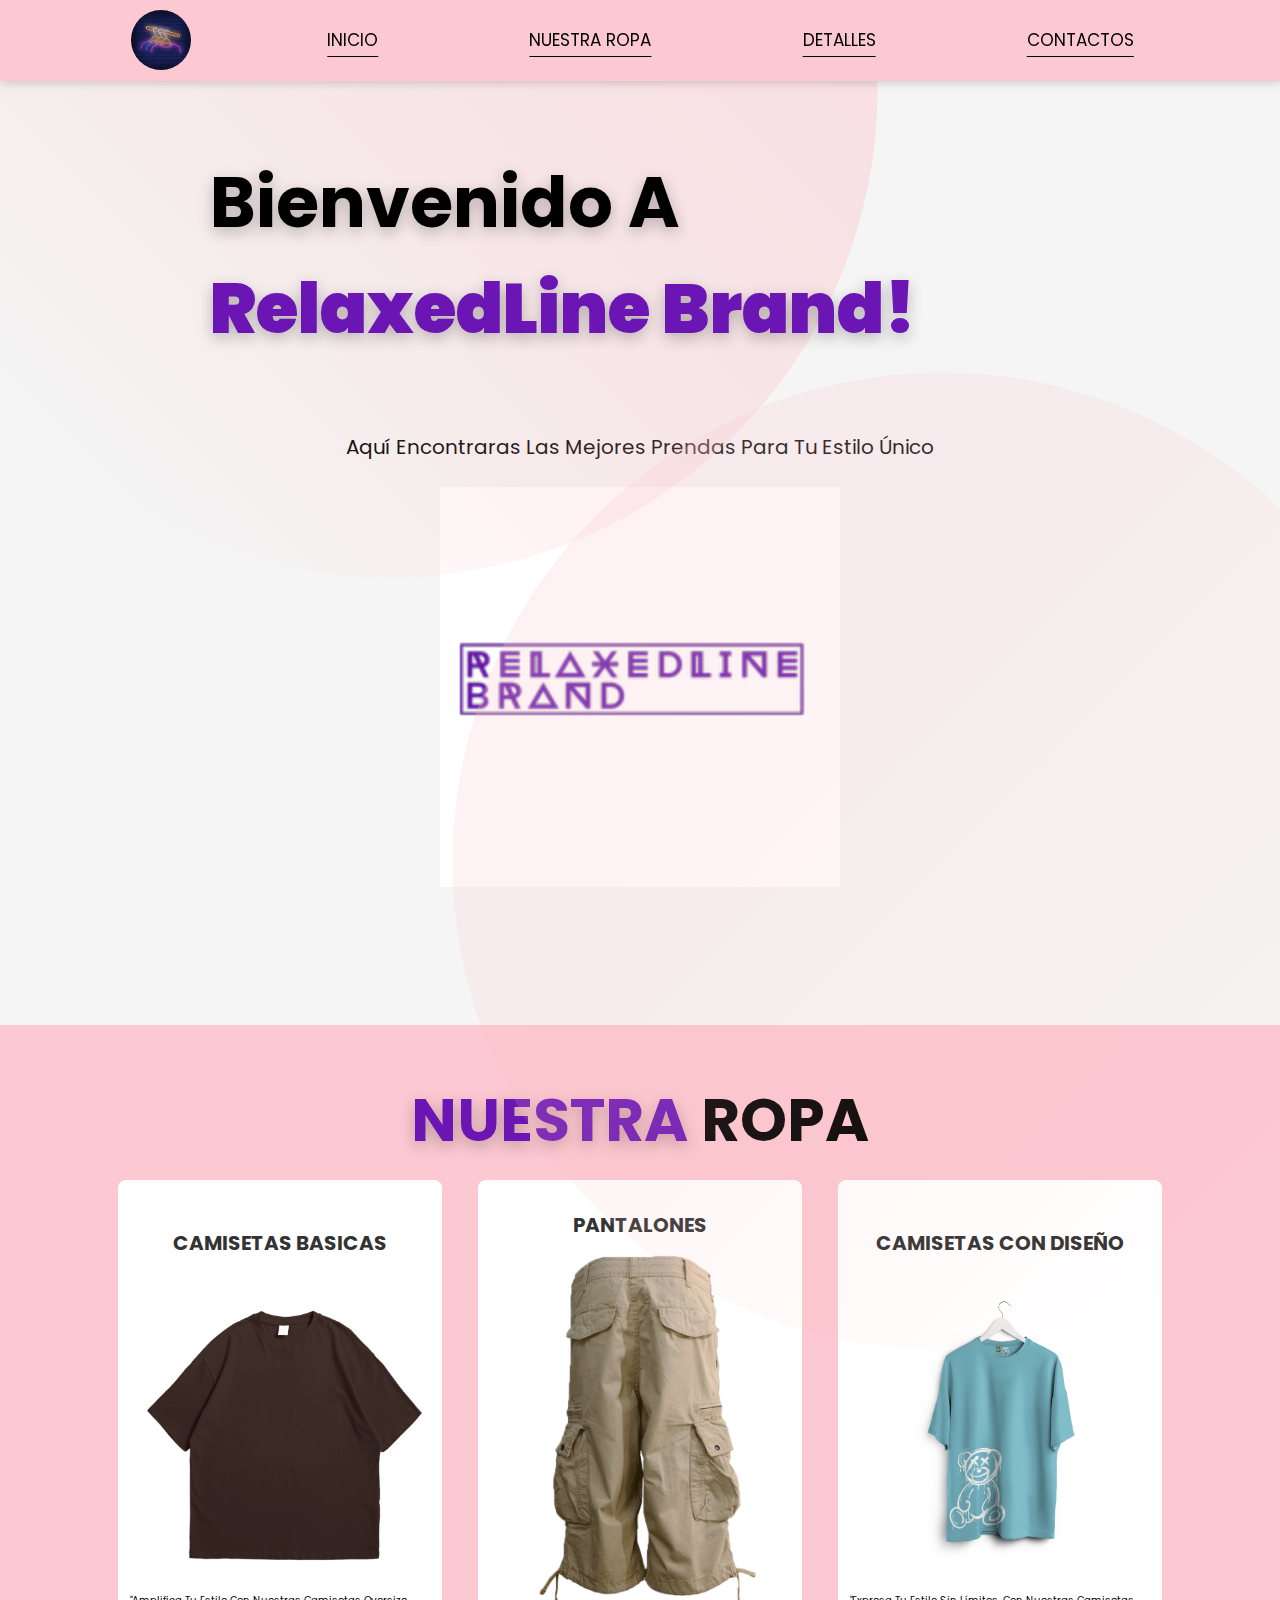
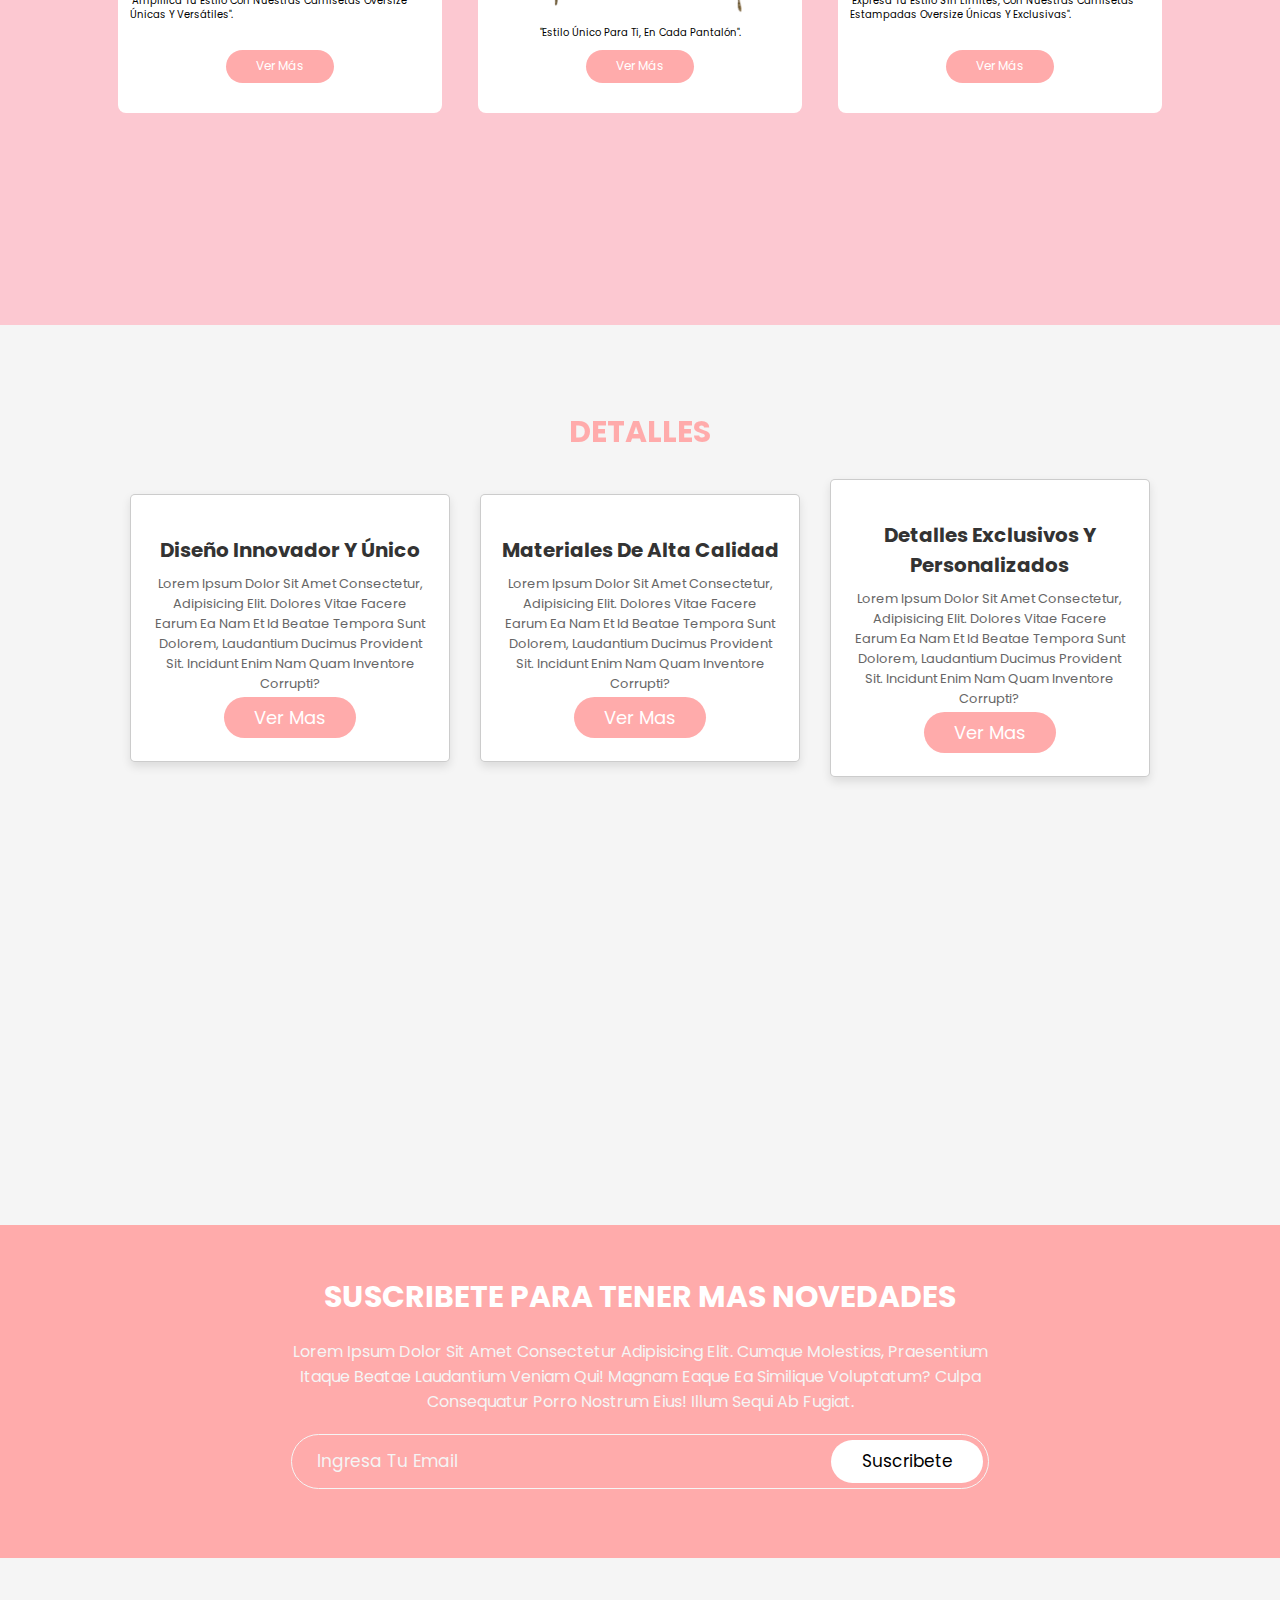
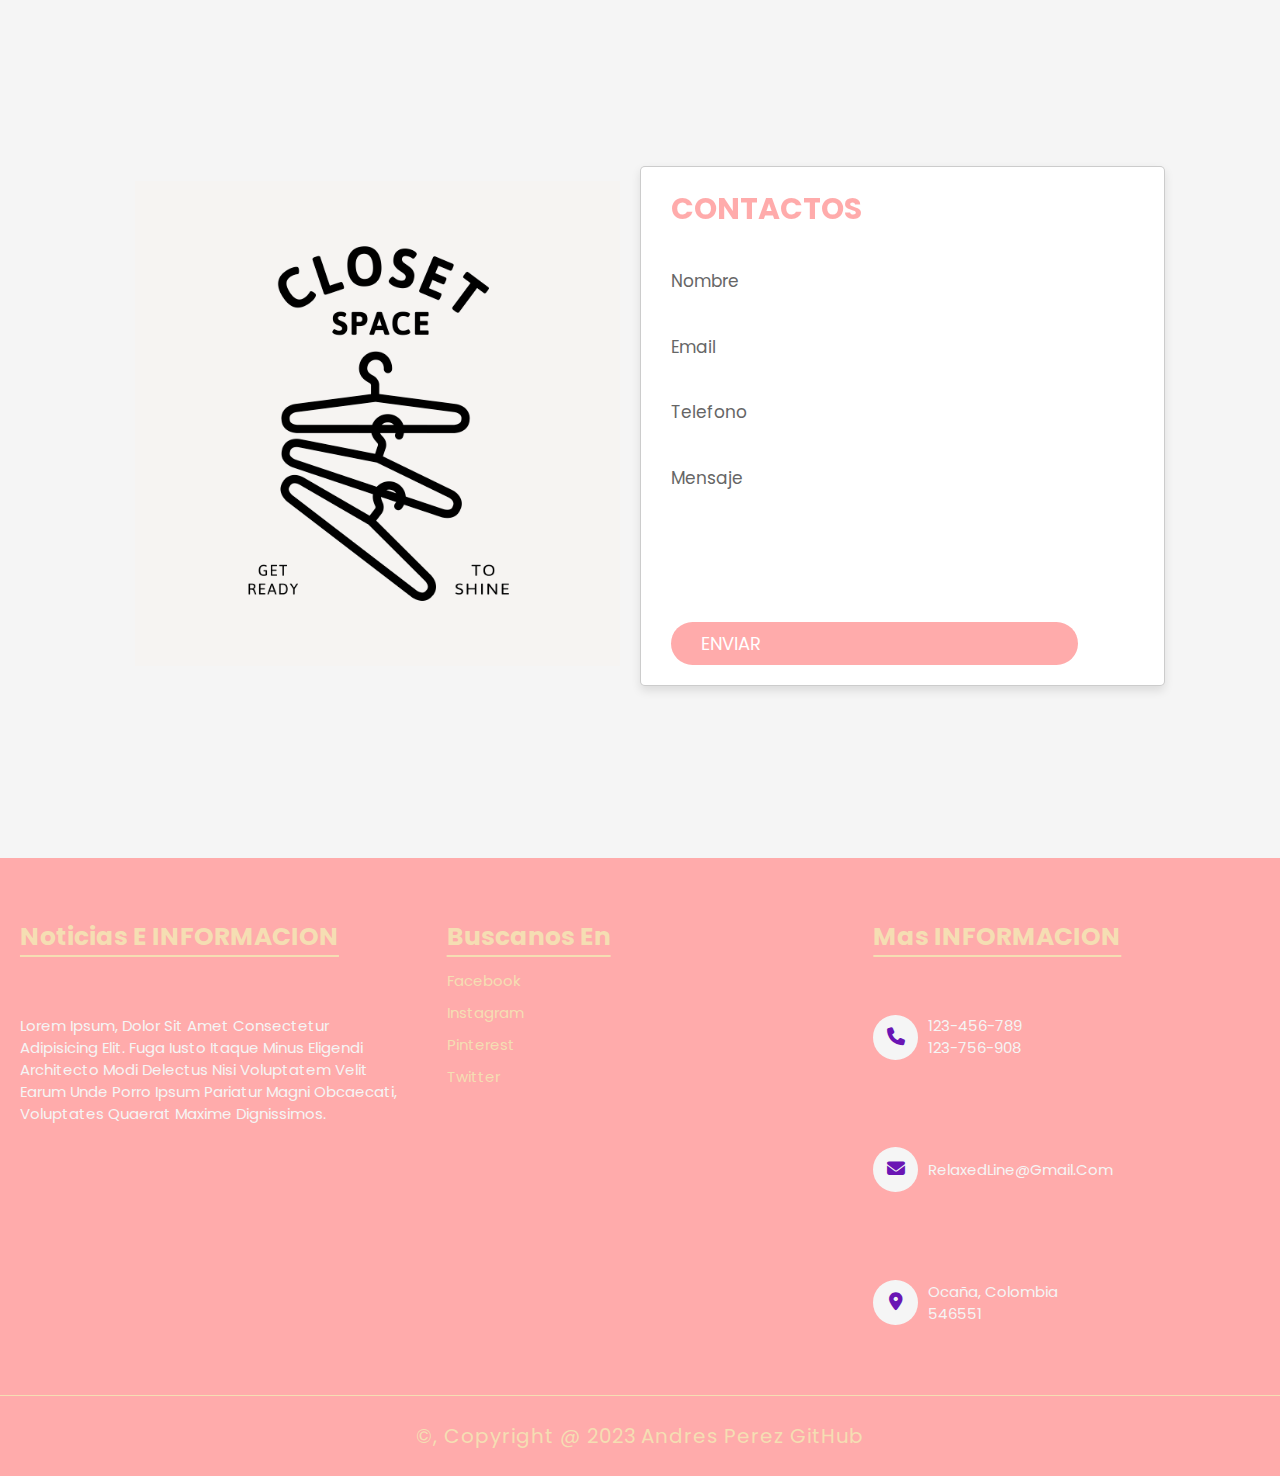
<file: index.html>
<!DOCTYPE html>
<html lang="es">

<head>
    <meta charset="UTF-8">
    <meta http-equiv="X-UA-Compatible" content="IE=edge">
    <meta name="viewport" content="width=device-width, initial-scale=1.0">
    <title>RelaxedLine Brand</title>
    <link rel="icon" href="/img/Logo.jpg" type="png">
    <link rel="stylesheet" href="css/style.css">
    <link rel="stylesheet" href="https://cdnjs.cloudflare.com/ajax/libs/font-awesome/6.4.0/css/all.min.css">


</head>

<body>
    <!-- este es el header -->
<header>
    <div class="header">
        <nav>    
            <img src="/img/imgHEADER.jpg" alt="">       
            <a href="#inicio" class="nav-enlaces">Inicio</a>
            <a href="#NuestraRopa" class="nav-enlaces">Nuestra Ropa</a>
            <a href="#detalles" class="nav-enlaces">Detalles</a>
            <a href="#contactos" class="nav-enlaces">Contactos</a>
        </nav>
    </div>
</header>
<!-- Section principal -->


<div class="contenedor-principal" id="inicio">
    <img src="/img/top-circle.svg" alt="" class="bg-img bg-img--top">
    <img src="/img/bottom-circle.svg" alt="" class="bg-img bg-img--bottom">
    <section class="contenido-principal">
        <section class="textos-principal">
            <h1>Bienvenido a <strong>RelaxedLine Brand!</strong></h1>
            <div class="parrafo-principal">
                <p>Aquí encontraras las mejores prendas para tu estilo único</p>
                <img src="img/Logo.jpg" alt="Balón de Fútbol">
            </div>
        </section>
    </section>
</div>


    <!-- ROPA IMAGENES E INFORMACION -->




    <section class="section-ropa" id="NuestraRopa">
        <div class="contenedor">
            <div class="tittle">
                <h2><span>NUESTRA</span> ROPA</h2>
            </div>
            <div class="content-ropa">
                <div class="ropa">
                    <h3>Camisetas basicas</h3>
                    <img src="/img/Basicas.png" alt="">
                    <p>"Amplifica tu estilo con nuestras camisetas oversize únicas y versátiles".</p>
                    <a href="#" target="_blank" class="btn">Ver más</a>
                </div>
                <div class="ropa">
                    <h3>Pantalones</h3>
                    <img src="/img/cargo.png" alt="">
                    <p>"Estilo único para ti, en cada pantalón".</p>
                    <a href="#" target="_blank" class="btn">Ver más</a>
                </div>
                <div class="ropa">
                    <h3>Camisetas con diseño</h3>
                    <img src="/img/Diseño.png" alt="">
                    <p>"Expresa tu estilo sin límites, con nuestras camisetas estampadas oversize únicas y exclusivas".</p>
                    <a href="#" target="_blank" class="btn">Ver más</a>
                </div>
            </div>
        </div>
       </section>

       <!-- Detalles -->

       <section class="detalles" id="detalles">
        <h1 class="heading">detalles</h1>
        <div class="caja-contenedor">
            <div class="caja">
                <h3>Diseño innovador y único</h3>
                <p>Lorem ipsum dolor sit amet consectetur, adipisicing elit. Dolores vitae facere earum ea nam et id beatae tempora sunt dolorem, laudantium ducimus provident sit. Incidunt enim nam quam inventore corrupti?</p>
                <a href="#" class="btn">Ver mas</a>
            </div>
            <div class="caja">
                <h3>Materiales de alta calidad</h3>
                <p>Lorem ipsum dolor sit amet consectetur, adipisicing elit. Dolores vitae facere earum ea nam et id beatae tempora sunt dolorem, laudantium ducimus provident sit. Incidunt enim nam quam inventore corrupti?</p>
                <a href="#" class="btn">Ver mas</a>
            </div>
            <div class="caja">
                <h3>Detalles exclusivos y personalizados</h3>
                <p>Lorem ipsum dolor sit amet consectetur, adipisicing elit. Dolores vitae facere earum ea nam et id beatae tempora sunt dolorem, laudantium ducimus provident sit. Incidunt enim nam quam inventore corrupti?</p>
                <a href="#" class="btn">Ver mas</a>
            </div>
        </div>
       </section>

              <!-- SUSCRIBETE -->
       <div class="suscribete">
        <h3>SUSCRIBETE PARA TENER MAS NOVEDADES</h3>
        <p>Lorem ipsum dolor sit amet consectetur adipisicing elit. Cumque molestias, praesentium itaque beatae laudantium veniam qui! Magnam eaque ea similique voluptatum? Culpa consequatur porro nostrum eius! Illum sequi ab fugiat.</p>
        <form action="">
            <input type="email" placeholder="Ingresa tu email">
            <input type="submit" value="suscribete">
        </form>
       </div>

              <!-- CONTACTOS -->
       <section class="contactos" id="contactos">
        <div class="image">
            <img src="img/form-img.jpg" alt="">
        </div>
        <form action="">
            <h1 class="heading">Contactos</h1>
            <div class="inputcaja">
                <input type="text" required>
                <label for="">Nombre</label>
            </div>
            <div class="inputcaja">
                <input type="email" required>
                <label for="">email</label>
            </div>
            <div class="inputcaja">
                <input type="number" required>
                <label for="">Telefono</label>
            </div>
            <div class="inputcaja">
                <textarea required name="" id="" cols="30" rows="10"></textarea>
                <label for="">mensaje</label>
            </div>

            <input type="subm" class="btn" value="ENVIAR">
        </form>
       </section>

       <!-- footer -->

       <div class="footer">
        <div class="caja-contenedor">
            <div class="caja">
                <h3>noticias e INFORMACION</h3>
                <p>Lorem ipsum, dolor sit amet consectetur adipisicing elit. Fuga iusto itaque minus eligendi architecto modi delectus nisi voluptatem velit earum unde porro ipsum pariatur magni obcaecati, voluptates quaerat maxime dignissimos.</p>
            </div>
            <div class="caja">
                <h3>Buscanos en</h3>
                <a href="">Facebook</a>
                <a href="">instagram</a>
                <a href="">pinterest</a>
                <a href="">twitter</a>
            </div>

            <div class="caja">
                <h3>mas INFORMACION</h3>
                <div class="info">
                    <i class="fa-solid fa-phone"></i>
                    <p>123-456-789 <br> 123-756-908</p>
                </div>
                <div class="info">
                    <i class="fa-solid fa-envelope"></i>
                    <p>RelaxedLine@gmail.com</p>
                </div>
                <div class="info">
                    <i class="fa-solid fa-map-marker-alt"></i>
                    <p>Ocaña, Colombia <br> 546551 </p>
                </div>
            </div>
        </div>
        <h1 class="creditos">
            &copy, copyright @ 2023 Andres Perez GitHub
       </h1>
       </div>
</body>
</html>
</file>
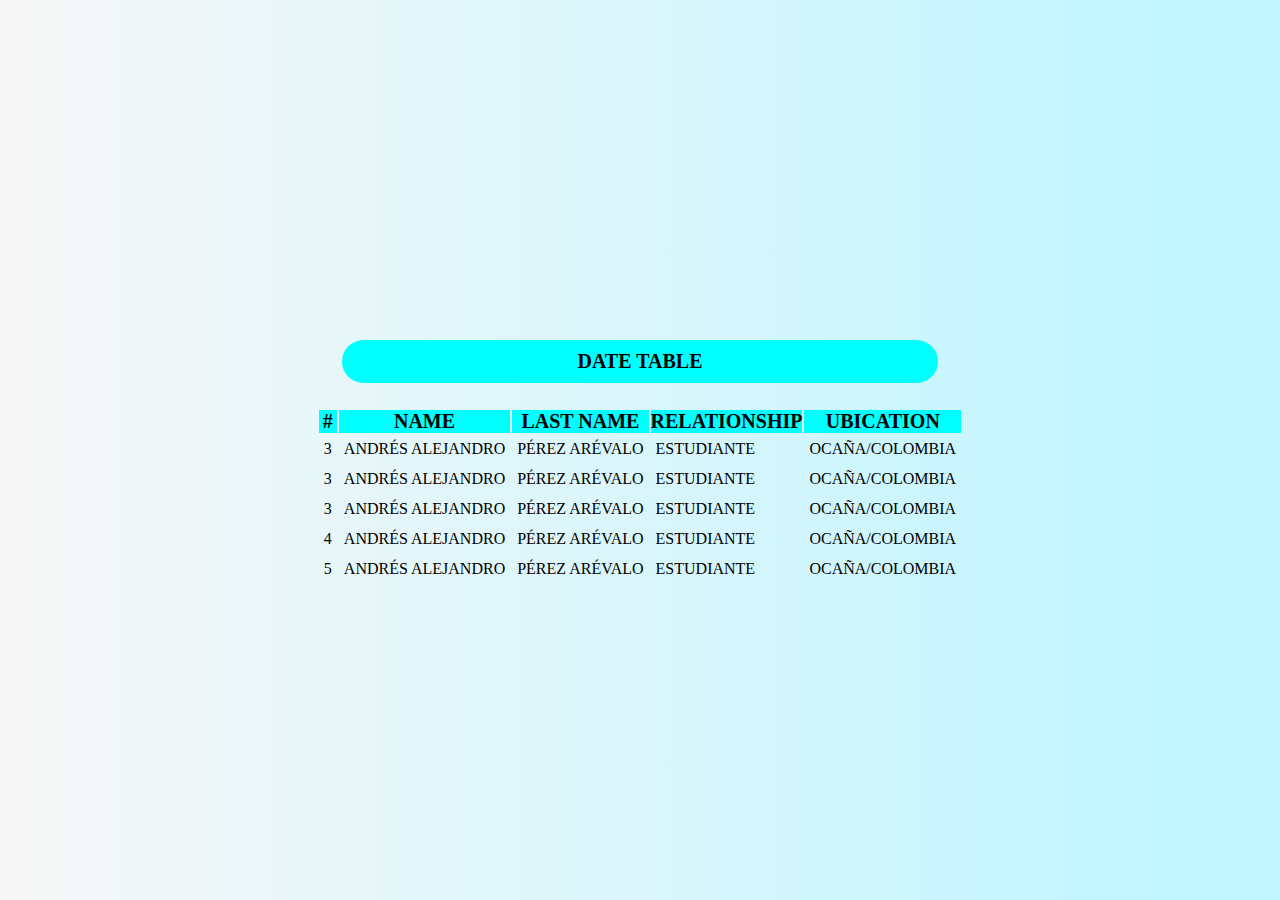
<file: html/table.html>
<!DOCTYPE html>
<html lang="en">
<head>
    <meta charset="UTF-8">
    <meta http-equiv="X-UA-Compatible" content="IE=edge">
    <meta name="viewport" content="width=device-width, initial-scale=1.0">
    <link href="https://fonts.googleapis.com/css2?family=Poppins:wght@200,400,600&display=swap" rel="stylesheet">
    <title>table</title>
    <style>
        *{
            margin: 0;
            padding: 0;
            box-sizing: border-box;
        }
        body{
            background: rgb(247,247,247);
            background: linear-gradient(90deg, rgba(247,247,247,1) 0%, rgba(193,245,255,1) 90%);
            
            
        }
        .container{
            height: 100vh;
            display: flex;
            justify-content: center;
            align-items: center;
        }
        .table-space{
        
        }
        .table{

        }
        .tittle-table{
            background-color: aqua;
            margin: 25px;
            padding: 10px;
            font-size: 10px;
            display: flex;
            justify-content: center;
            border-radius: 30px;
        }
        td{
            margin: 20px;
            padding: 5px;
        }
        .thead{
            background-color: aqua;
            margin: 25px;
            padding: 10px;
            font-size: 20px;
            border-radius: 10%;
        }
    </style>
</head>
<body>


     <div class="container">
         <div class="table-space">
             <div class="tittle-table">
                 <h1>DATE TABLE</h1>
             </div>
             <div class="table-body">
                 <table class="table">
                    <thead class="thead">
                        <tr>
                            <th>#</th>
                            <th>NAME</th>
                            <th>LAST NAME</th>
                            <th>RELATIONSHIP</th>
                            <th>UBICATION</th>
                        </tr>
                    </thead>
                    <tbody class="tbody">
                        <tr>
                            <td>3</td>
                            <td>ANDRÉS ALEJANDRO</td>
                            <td>PÉREZ ARÉVALO</td>
                            <td>ESTUDIANTE</td>
                            <td>OCAÑA/COLOMBIA</td>
                        </tr>
                        <tr>
                            <td>3</td>
                            <td>ANDRÉS ALEJANDRO</td>
                            <td>PÉREZ ARÉVALO</td>
                            <td>ESTUDIANTE</td>
                            <td>OCAÑA/COLOMBIA</td>
                        </tr>
                        <tr>
                            <td>3</td>
                            <td>ANDRÉS ALEJANDRO</td>
                            <td>PÉREZ ARÉVALO</td>
                            <td>ESTUDIANTE</td>
                            <td>OCAÑA/COLOMBIA</td>
                        </tr>
                        <tr>
                            <td>4</td>
                            <td>ANDRÉS ALEJANDRO</td>
                            <td>PÉREZ ARÉVALO</td>
                            <td>ESTUDIANTE</td>
                            <td>OCAÑA/COLOMBIA</td>
                        </tr>
                        <tr>
                            <td>5</td>
                            <td>ANDRÉS ALEJANDRO</td>
                            <td>PÉREZ ARÉVALO</td>
                            <td>ESTUDIANTE</td>
                            <td>OCAÑA/COLOMBIA</td>
                        </tr>
                    </tbody>
                 </table>
             </div>
         </div>
     </div>


</body>
</html>
</file>
<file: css/style.css>
@import url('https://fonts.googleapis.com/css2?family=Poppins:wght@100;200;300;400;500&display=swap');


* {
font-family: 'Poppins', sans-serif;
margin: 0;
padding: 0;
box-sizing: border-box;
text-decoration: none;
outline: none;
border: none;
text-transform: capitalize;
}
html{
  font-size: 62.4%;
  scroll-padding-top: 73px;
  scroll-behavior: smooth;
  overflow-x: hidden;
}
body{
  background: whitesmoke;
}
nav{
  background-color: #FCC8D1;
  padding: 10px;
  display: flex;
  justify-content: space-evenly;
  align-items: center;
  border-bottom: 1px solid transparent;
  box-shadow: 1px 1px 10px 0 rgba(0,0,0,.2);
  position: fixed;
  z-index: 2;
  width: 100%;
}

.nav-enlaces{
  background-color: #FCC8D1;
  padding: 15px;
  display: inline-block;
  text-decoration: none;
  color: #000;
  height: 20%;
  border-radius: 15px;
  border-bottom: 1px solid transparent;
  text-decoration: underline;
  text-underline-offset: 1rem;
  text-transform: uppercase;
  font-size: 1.7rem;
}
.nav-enlaces:hover{
  background-color: #FFABAB;
  transition: all ease-in-out .5s;
  transform: scale(1.1);
  box-shadow: rgb(0, 0, 0, .2);
  color: #fff;
  
}

.header img{
  width: 60px;
  height: 60px;
  border-radius: 50%;
}

/* ======================= INICIO ==============================*/

section{
  min-height: 100vh;
  padding: 0 9%;
  padding-top: 7.5rem;
  padding-bottom: 2rem;
  
}

.bg-img{
  position: absolute;
}
.bg-img--top{
  top: -400px;
  left: -100px;
}
.bg-img--bottom{
  bottom: -450px;
  right: -150px;
}

.contenedor-principal{
  display: flex;
  width: auto;
  justify-content: center;
  align-items: center;
  margin-bottom: 30px;
  overflow: hidden;
    
}
.textos-principal h1{
font-size: 70px;
margin-bottom: 70px;
text-shadow: 0px 5px 15px rgba(0,0,0,.25);
z-index: 1;
position: relative;
}
.parrafo-principal{
  display: flex;
  justify-content: center;
  font-size: 20px;
  flex-direction: column;
  align-items: center;
}
.parrafo-principal  img{
display: flex;
width: 400px;
height: 400px;
margin-top: 25px;
}
.textos-principal strong{
  color: #6a15b4;
  text-shadow: 0px 5px 15px rgba(0,0,0,.25);
}
.textos-principal strong:hover{
  text-shadow: red -3px 0, cyan 3px 0; 
  transition: all ease-in-out .4s;
}


/* ======================= Nuestra Ropa ==============================*/

.section-ropa{
  background-color: #FCC8D1;
  padding: 40px 100px;
}
.section-ropa .tittle{
  display: block;
  margin: 10px 0;
  width: 100%;
  text-align: center;
  text-transform: uppercase;
  font-size: 40px;
}
.section-ropa .tittle span{
  color: #6a15b4;
  text-shadow: 0px 5px 15px rgba(0, 0, 0, .25);
}
.content-ropa{
  display: flex;
  flex-wrap: wrap;
  justify-content: space-around;
  padding-bottom: 30px;
  display: flex;
  flex-direction: row;
  flex-wrap: wrap;
  align-content: flex-start;
}
.ropa{
  background-color: #fff;
  border-radius: 8px;
  padding: 30px;
  margin: 5px;
  display: grid;
  justify-content: center;
  align-items: end;
  justify-items: center;
  width: 30%;
}
.ropa img{
  width: 300px;
  display: flex;
}
.ropa:hover{
  background-color: #FCC8D1;
  box-shadow: 0 0 8px #5d6678;
  transition: all ease-in-out .4s;
  color: #fff;
  transform: scale(1.05);
}
.content-ropa .ropa a{
  color: white;
  font-size: 12px;
  text-decoration: none;
}
.ropa h3{
  text-transform: uppercase;
  color: #333;
  font-size: 20px;
}

/* ======================= Acerca De ==============================*/

.heading{
  text-align: center;
  background-color: #FFABAB;
  color: transparent;
  -webkit-background-clip: text;
  background-clip: text;
  font-size: 3rem;
  text-transform: uppercase;
  padding: 1rem;
}

.detalles .caja-contenedor{
  display: flex;
  align-items: center;
  justify-content: center;
  flex-wrap: wrap;

}
.detalles .caja-contenedor .caja{
  flex: 1 1 30rem;
  background: white;
  border-radius: 0.5rem;
  border: .1rem solid rgba(0, 0, 0, .2);
  box-shadow: 0 .5rem 1rem rgba(0, 0, 0, .1);
  margin: 1.5rem;
  padding: 3rem 2rem;
  border-radius: .5rem;
  text-align: center;
  transition: .2s linear;
}

.detalles .caja-contenedor .caja h3{
  font-size: 2rem;
  color: #333;
  padding-top: 1rem;
}
.detalles .caja-contenedor .caja p{
  font-size: 1.3rem;
  color: #666;
  padding: 1rem 0;
}
.btn{
  display: inline;
  margin-top: 1rem;
  padding: .8rem 3rem;
  border-radius: 5rem;
  background-color: #FFABAB;
  font-size: 1.8rem;
  color:white;
  cursor: pointer;
  box-shadow: o .5rem 1 rem rgba(0, 0, 0, .1);
}

.btn:hover{
  transform: scale(1.1);
}
.suscribete{
  text-align: center;
  padding: 5rem 1rem;
  background: #FFABAB;
}
.suscribete h3{
  color: white;
  font-size: 3rem;
  text-transform: uppercase;

}

.suscribete p{
  color: whitesmoke;
  font-size: 1.6rem;
  margin: 2rem auto;
  width: 70rem;

}

.suscribete form{
  display:flex;
  max-width: 70rem;
  border: .2rem solid whitesmoke;
  padding: .5rem ;
  border-radius: 5rem;
  margin: 2rem auto;
  height: 5.5rem;

}

.suscribete form input[type="email"]{
padding: 0 2rem;
font-size: 1.7rem;
background: none;
width: 100%;
color: white;
text-transform: none;
background: none;
border: none;
}

.suscribete form input[type="email"]::placeholder{
  color:whitesmoke;
  text-transform: capitalize;

}
.suscribete form input[type="submit"]{
  background-color: white;
  width: 20rem;
  font-size: 1.7rem;
  border-radius: 5rem;
  cursor: pointer;
  border: none;

}

.suscribete form input[type="submit"]:hover{
  color: #FFABAB;
}

.contactos{
  display: flex;
  align-items: center;
  justify-content: center;
  flex-wrap: wrap;
  padding-bottom: 4rem;
}
.contactos .image{
  flex: 1 1 40rem;
}
.contactos .image img{
  width: 100%;
  padding: 2rem;
}
.contactos form{
  flex: 1 1 40rem;
  padding: 2rem 3rem;
  border:  .1rem  solid rgba(0, 0, 0, .2);
  box-shadow: 0 .5rem 1rem rgba(0, 0, 0, .1);
  border-radius: .5rem;
  background: white;
}
.contactos .heading{
  text-align: left;
  padding: 0;
  padding-bottom: 2rem
}
.contactos form .inputcaja{
  position: relative;
}
.contactos form .inputcaja input, .contactos form .inputcaja textarea{
  width: 100%;
  background: none;
  color: #333;
  margin: 1.5rem 0;
  padding: .5rem 0;
  font-size: 1.7rem;
  border-bottom: .1rem  solid rgba(0, 0, 0, .1);
  text-transform: none;
  border: none;

}
.contactos form .inputcaja textarea{
  resize: none;
  height: 13rem;
}
.contactos form .inputcaja label{
  position: absolute;
  top: 1.7rem;
  left: 0;
  font-size: 1.7rem;
  color: #666;
  transition: .2s linear;
}
.contactos form .inputcaja input:focus ~ label, .contactos form .inputcaja input:valid ~ label, .contactos form .inputcaja textarea:focus ~ label, .contactos form .inputcaja textarea:valid ~ label{
  top: -.5rem;
  font-size: 1.5rem;
  color: #FFABAB;
}
.footer{
  background-color: #FFABAB;
  padding-top: 3rem;
}
.footer .caja-contenedor{
  display: flex;
  flex-wrap: wrap;

}
.footer .caja-contenedor .caja{
  flex: 1 1 25rem;
  margin: 2rem;
}


.footer .caja-contenedor .caja h3{
  font-size: 2.5rem;
  padding: 1rem 0;
  color: wheat;
  text-decoration: underline;
  text-underline-offset: 1rem ;
}

.footer .caja-contenedor .caja p{
  font-size: 1.5rem;
  padding: 5rem 0;
  color: whitesmoke;

}

.footer .caja-contenedor .caja a{
  display: block;
  font-size: 1.5rem;
  padding: .5rem 0;
  color: wheat;

}

.footer .caja-contenedor .caja a:hover{
  text-decoration: underline;
}

.footer .caja-contenedor .caja .info{
  display: flex;
  align-items: center;
}

.footer .caja-contenedor .caja .info i{
  margin: .5rem 0;
  margin-right: 1rem;
  border-radius: 50%;
  background-color: whitesmoke;
  color: #6a15b4;
  font-size: 1.8rem;
  height: 4.5rem;
  width: 4.5rem;
  line-height: 4.5rem;
  text-align: center;
}


.footer .creditos{
  font-size: 2rem;
  font-weight: normal;
  letter-spacing: .1rem;
  color: wheat;
  border-top: .1rem solid wheat;
  padding: 2.5rem 1rem;
  text-align: center;
}
</file>
